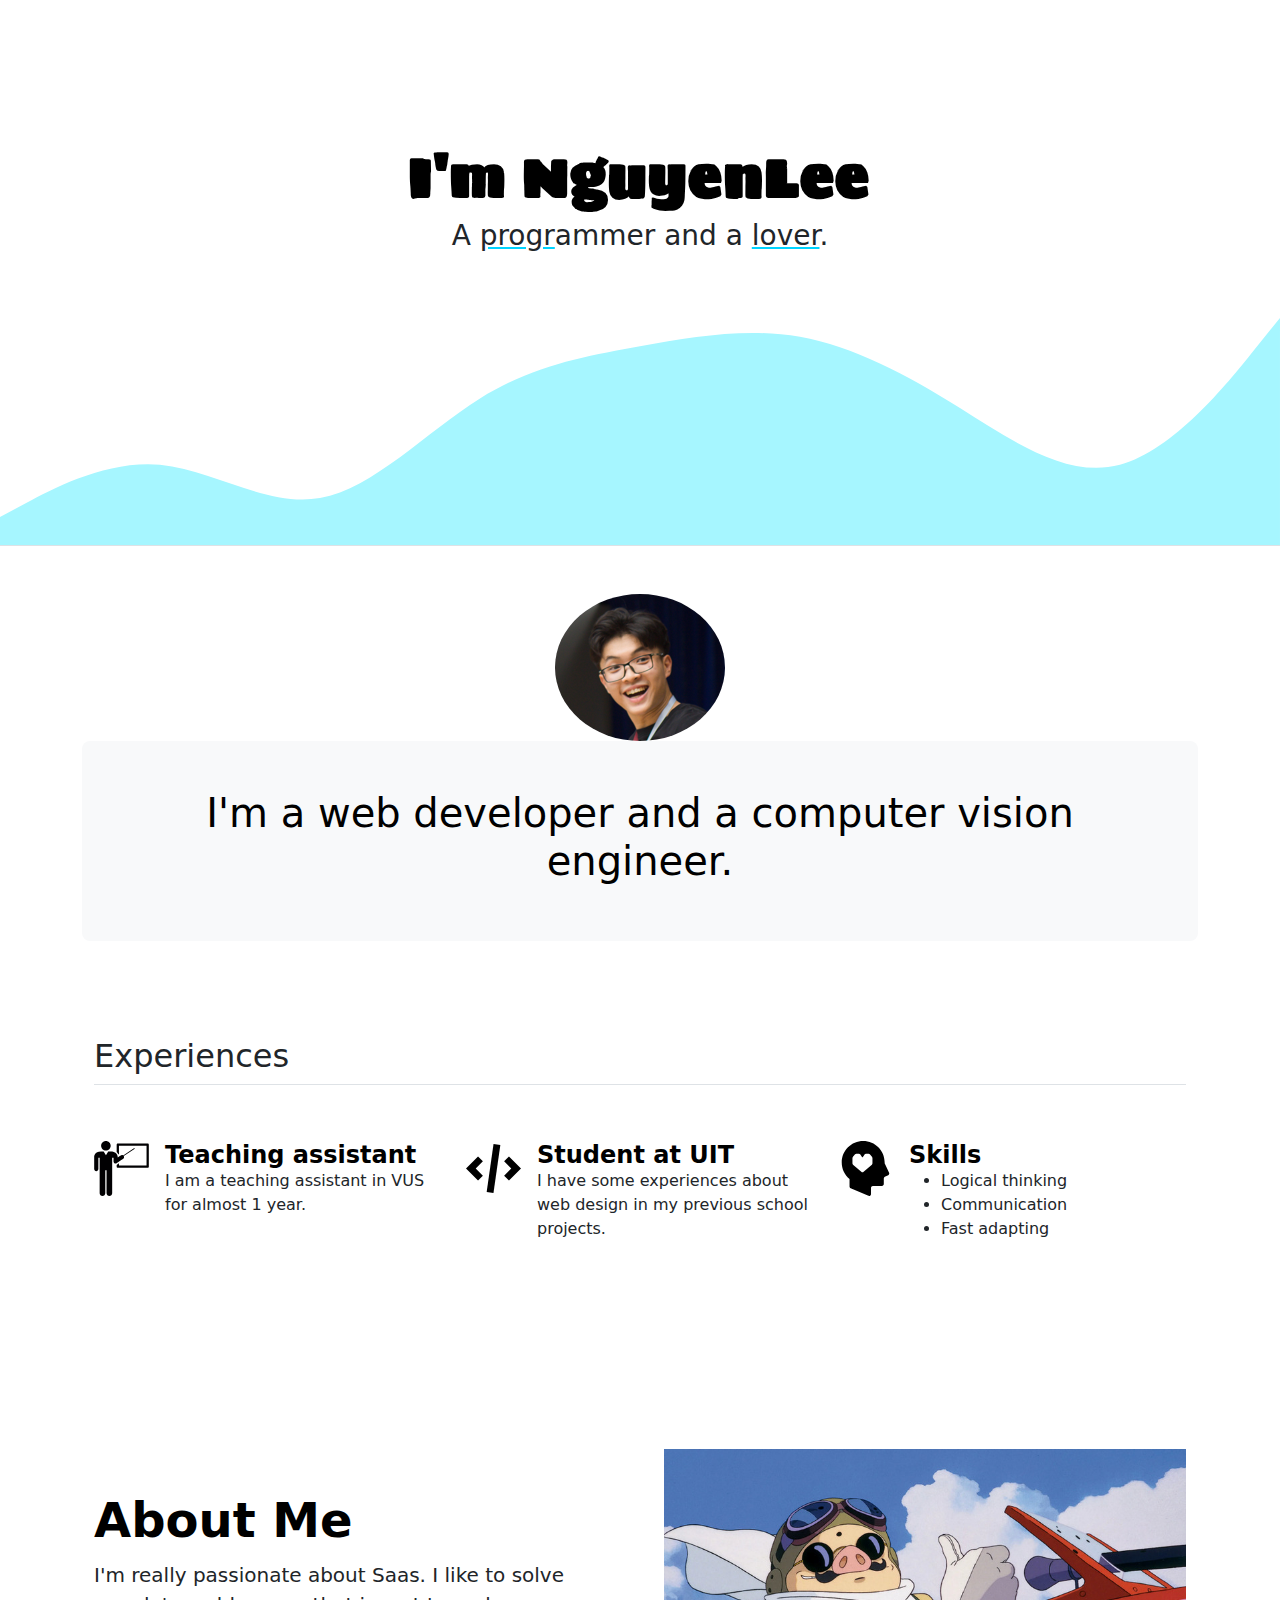
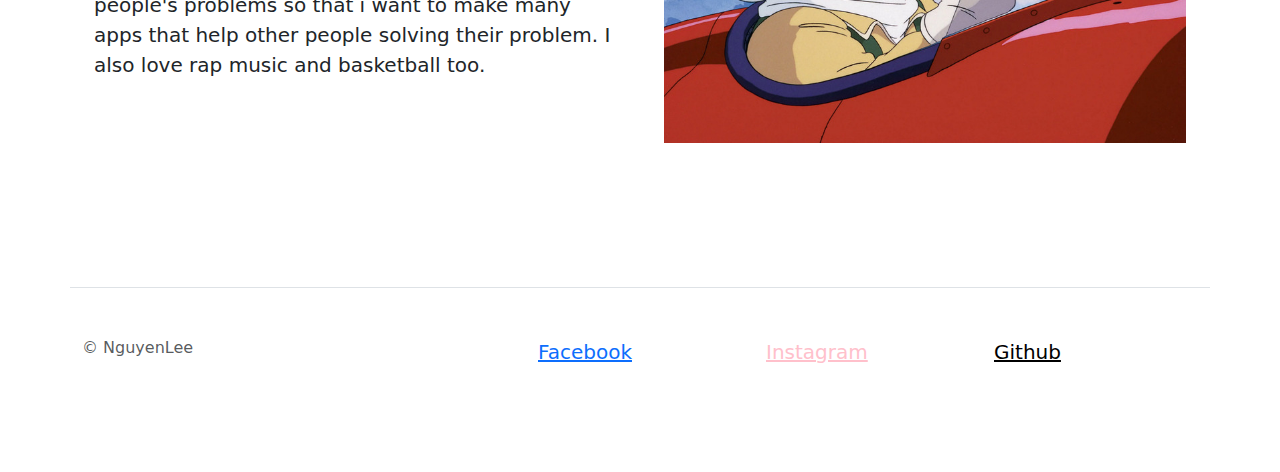
<file: index.html>
<!DOCTYPE html>
<html>
    <head>
        <meta lang="en">
        <meta charset="UTF-8">
        <meta name="viewport" content="width=device-width, initial-scale=1.0">
        <title> NguyenLee's Resume </title>
        <link rel="preconnect" href="https://fonts.googleapis.com">
        <link rel="preconnect" href="https://fonts.gstatic.com" crossorigin>
        <link href="https://fonts.googleapis.com/css2?family=Caveat:wght@400..700&family=Dangrek&family=Libre+Baskerville:ital,wght@0,400;0,700;1,400&family=Oswald:wght@200..700&family=Sigmar&display=swap" rel="stylesheet">
        <link href="https://cdn.jsdelivr.net/npm/bootstrap@5.3.3/dist/css/bootstrap.min.css" rel="stylesheet" integrity="sha384-QWTKZyjpPEjISv5WaRU9OFeRpok6YctnYmDr5pNlyT2bRjXh0JMhjY6hW+ALEwIH" crossorigin="anonymous">
        <link href="./style.css" rel="stylesheet" />
    </head>

    <body>
        <!-- Features
            A hero section that provides a brief introduction to you and your background.

            A resume page that lists your education, work experience, skills, and other relevant information (you can link to Capstone project 1).

            A section that showcases any projects or work that you have done in the past.

            An about me section that provides additional information about you and your interests.

            A contact me section that includes information for users to get in touch with you.



            Technical Requirements
            All HTML should be valid and follow proper semantic markup.

            All CSS should be valid and follow best practices for naming conventions and organization.

            The website should be responsive and work on different screen sizes and devices.

            All images used in the website should have appropriate alt text to be accessible. -->

        <!-- Hero Section -->
        <section class="hero-section">
            <div class=" pt-5 my-5 text-center border-bottom">
                <h1 class="display-4 fw-bold text-body-emphasis mt-5 sigmar-regular" >I'm NguyenLee</h1>
                <div class="col-lg-6 mx-auto">
                    <h3>A <span class="programmer">progr</span>ammer and a <span class="programmer" >lover</span>.</h2>
                </div>
                <svg xmlns="http://www.w3.org/2000/svg" viewBox="0 0 1440 320"><path fill="#A6F6FF" fill-opacity="1" d="M0,288L30,272C60,256,120,224,180,229.3C240,235,300,277,360,266.7C420,256,480,192,540,154.7C600,117,660,107,720,96C780,85,840,75,900,85.3C960,96,1020,128,1080,165.3C1140,203,1200,245,1260,229.3C1320,213,1380,139,1410,101.3L1440,64L1440,320L1410,320C1380,320,1320,320,1260,320C1200,320,1140,320,1080,320C1020,320,960,320,900,320C840,320,780,320,720,320C660,320,600,320,540,320C480,320,420,320,360,320C300,320,240,320,180,320C120,320,60,320,30,320L0,320Z"></path></svg>

              </div>
              
        </section>
        <!-- Jumbotron -->
        <section class="jumbotron">
            
            <div class="container my-5 d-flex flex-column align-items-center">
                <img src="./assets/images/myself.png" class="rounded-circle" />
                <div class="p-5 text-center bg-body-tertiary rounded-3">
                    <h1 class="text-body-emphasis">I'm a web developer and a computer vision engineer.</h1>
                </div>
              </div>
        </section>
        
        <!-- Experiences -->
         <section class="Experiences">
            <div class="container px-4 py-5" id="icon-grid">
                <h2 class="pb-2 border-bottom">Experiences</h2>
            
                <div class="row row-cols-1 row-cols-sm-2 row-cols-md-3 row-cols-lg-3 g-4 py-5">
                  <div class="col d-flex align-items-start">
                    <img class="bi text-body-secondary flex-shrink-0 me-3" width="55rem" height="55rem" src="./assets/images/teach-svgrepo-com.svg" alt="honey in a bowl" />
                    <div>
                      <h3 class="fw-bold mb-0 fs-4 text-body-emphasis">Teaching assistant</h3>
                      <p>I am a teaching assistant in VUS for almost 1 year.</p>
                    </div>
                  </div>
                  <div class="col d-flex align-items-start">
                    <img class="bi text-body-secondary flex-shrink-0 me-3" width="55rem" height="55rem" src="./assets/images/code-svgrepo-com.svg" alt="honey in a bowl" />
                    <div>
                      <h3 class="fw-bold mb-0 fs-4 text-body-emphasis">Student at UIT</h3>
                      <p>I have some experiences about web design in my previous school projects.</p>
                    </div>
                  </div>
                  <div class="col d-flex align-items-start">
                    <img class="bi text-body-secondary flex-shrink-0 me-3" width="55rem" height="55rem" src="./assets/images/love-svgrepo-com.svg" alt="honey in a bowl" />
                    <div>
                      <h3 class="fw-bold mb-0 fs-4 text-body-emphasis">Skills</h3>
                      <ul>
                        <li>Logical thinking</li>
                        <li>Communication</li>
                        <li>Fast adapting</li>
                      </ul>
                    </div>
                  </div>
                </div>
              </div>
         </section>

        <!-- About me -->
        <section class="About_me">
            <div class="container col-xxl-8 px-4 py-5">
                <div class="row flex-lg-row-reverse align-items-center g-5 py-5">
                  <div class="col-10 col-sm-8 col-lg-6">
                    <img src="./assets/images/1-marco-porco-rosso.jpg" class="d-block mx-lg-auto img-fluid" alt="Bootstrap Themes" width="700" height="500" loading="lazy">
                  </div>
                  <div class="col-lg-6">
                    <h1 class="display-5 fw-bold text-body-emphasis lh-1 mb-3">About Me</h1>
                    <p class="lead">I'm really passionate about Saas. I like to solve people's problems so that i want
                        to make many apps that help other people solving their problem. I also love rap music and
                        basketball too.
                    </p>
                  </div>
                </div>
              </div>
         </section>

         <!-- Contact Me -->
          <section class="Contact_Me">
            <div class="container">
                <footer class="row row-cols-1 row-cols-sm-2 row-cols-md-5 py-5 my-5 border-top align-items-center">
                  <div class="col">
                    <p class="text-body-secondary">© NguyenLee</p>
                  </div>
              
                  <div class="col mb-3">
              
                  </div>
              
                  <div class="col">
                    <h5> <a href="https://www.facebook.com/hu.ki.915898">Facebook</a></h5>
                    </div>

                  <div class="col">
                    <h5><a  class="Instagram" href="https://www.instagram.com/huki_bimbim/">Instagram</a></h5>
                  </div>
              
                  <div class="col">
                    <h5><a  class="Github" href="https://github.com/hukaiems">Github</a></h5>
                </footer>
              </div>
          </section>
        <script src="https://cdn.jsdelivr.net/npm/bootstrap@5.3.0/dist/js/bootstrap.bundle.min.js"></script>
    </body>
</html>
</file>
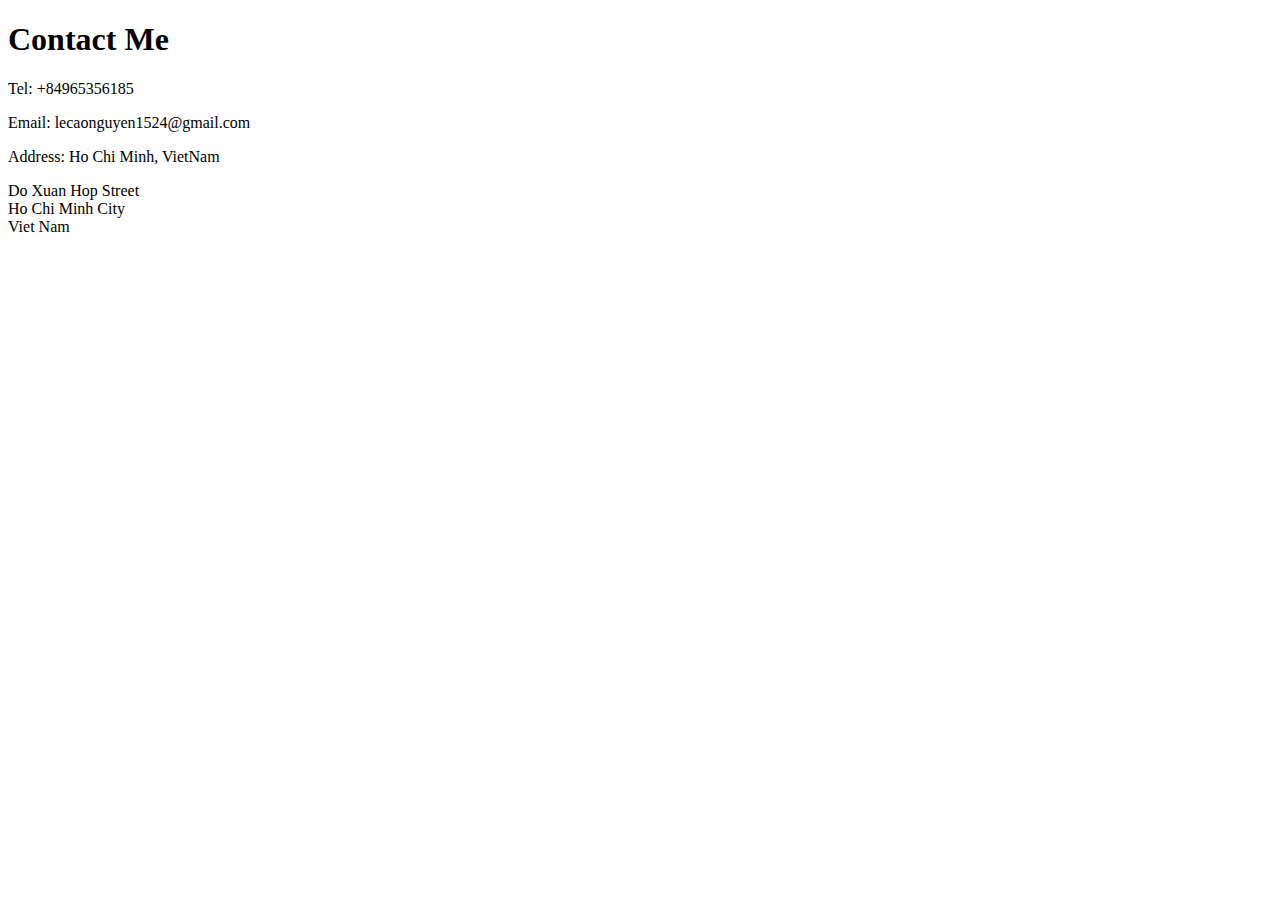
<file: public/ContactMe.html>
<!DOCTYPE html>
<html lang="en">
<head>
    <meta charset="UTF-8">
    <meta name="viewport" content="width=device-width, initial-scale=1.0">
    <title>NguyenLee's Contact</title>
</head>
<body>
    <h1>Contact Me</h1>
    <p>Tel: +84965356185</p>
    <p>Email: lecaonguyen1524@gmail.com</p>
    <p>Address: Ho Chi Minh, VietNam</p>
    <p>
    Do Xuan Hop Street<br />
    Ho Chi Minh City<br />
    Viet Nam <br />
    </p>
</body>

</html>
</file>
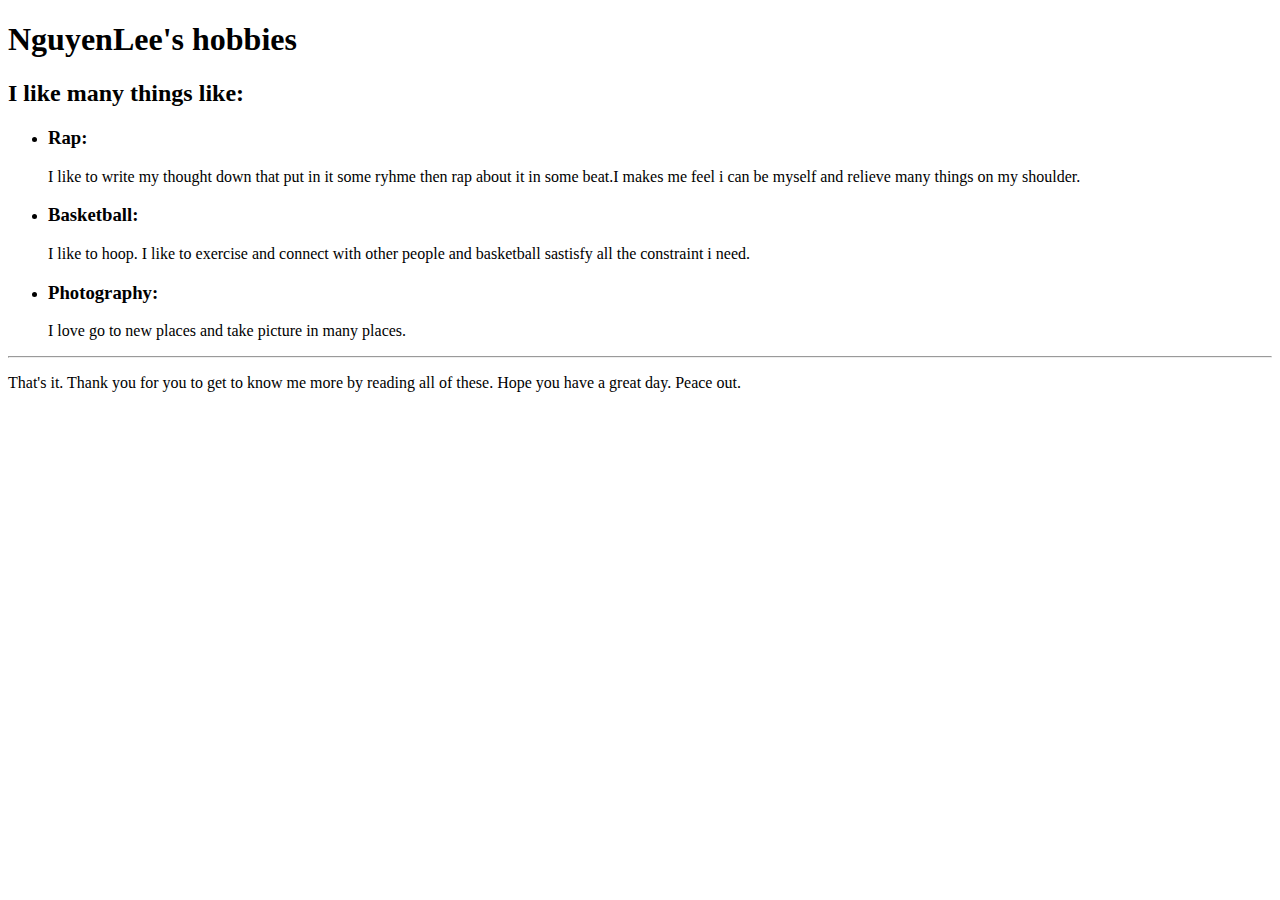
<file: public/Hobbies.html>
<!DOCTYPE html>
<html lang="en">
<head>
    <meta charset="UTF-8">
    <meta name="viewport" content="width=device-width, initial-scale=1.0">
    <title>NguyenLee's hobbies</title>
</head>
<body>
    <h1>NguyenLee's hobbies</h1>
    <h2>I like many things like:</h2>
    <ul>
        <li>
            <h3>Rap:</h3>
            <p>I like to write my thought down that put in it some ryhme
                 then rap about it in some beat.I makes me feel i can be myself
                  and relieve many things on my shoulder.</p> 
        </li>

        <li>
            <h3>Basketball:</h3>
            <p>I like to hoop. I like to exercise and connect with other people and basketball
                sastisfy all the constraint i need.
            </p> 
        </li>

        <li>
            <h3>Photography:</h3>
            <p>I love go to new places and take picture in many places.</p> 
        </li>

    </ul>

    <hr/>

    <p> That's it. Thank you for you to get to know me more by reading all of these.
         Hope you have a great day. Peace out.</p>
</body>
</html>
</file>
<file: style.css>
.sigmar-regular {
    font-family: "Sigmar", sans-serif;
    font-weight: 200;
    font-style: normal;
    letter-spacing: 2px;
  }

.programmer{
    text-decoration: underline;
    text-decoration-color: #00d4ff;
}

.Instagram{
  color: pink;
}

.Github{
  color: black;
}
</file>
